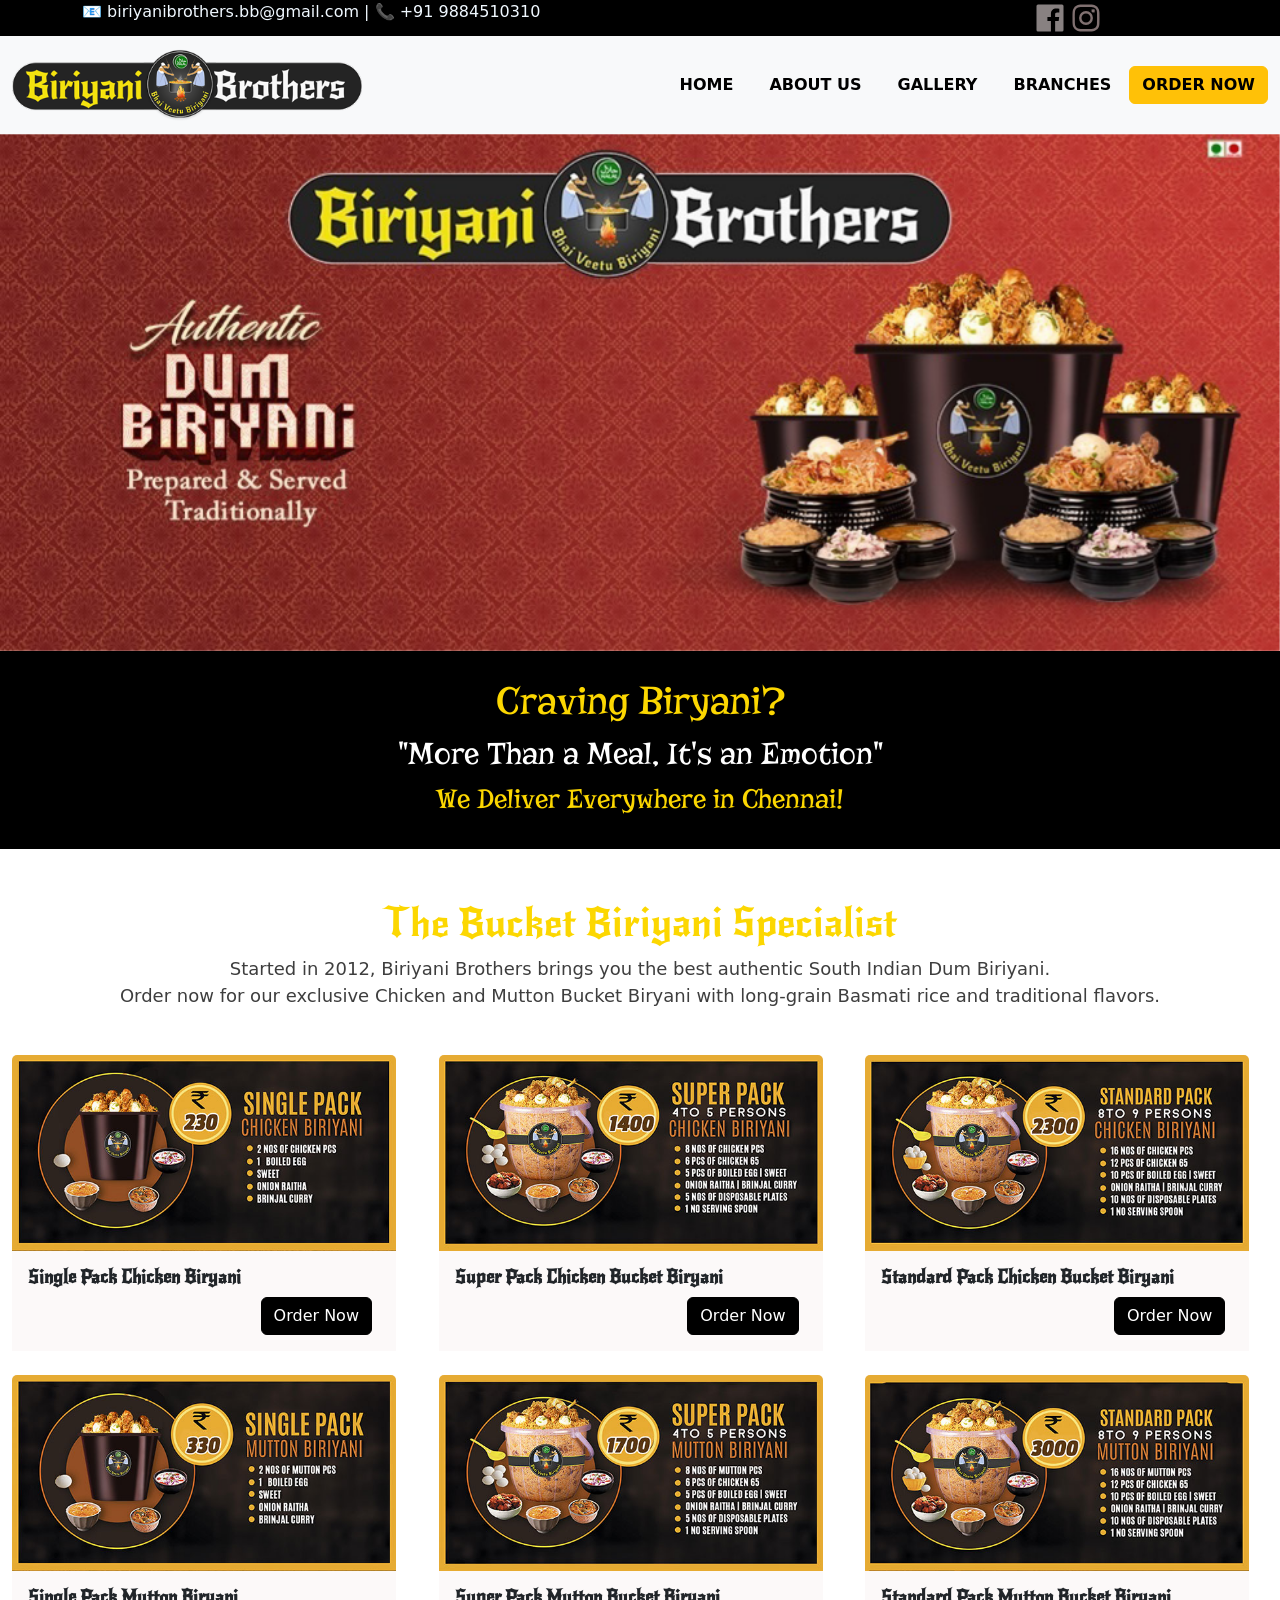
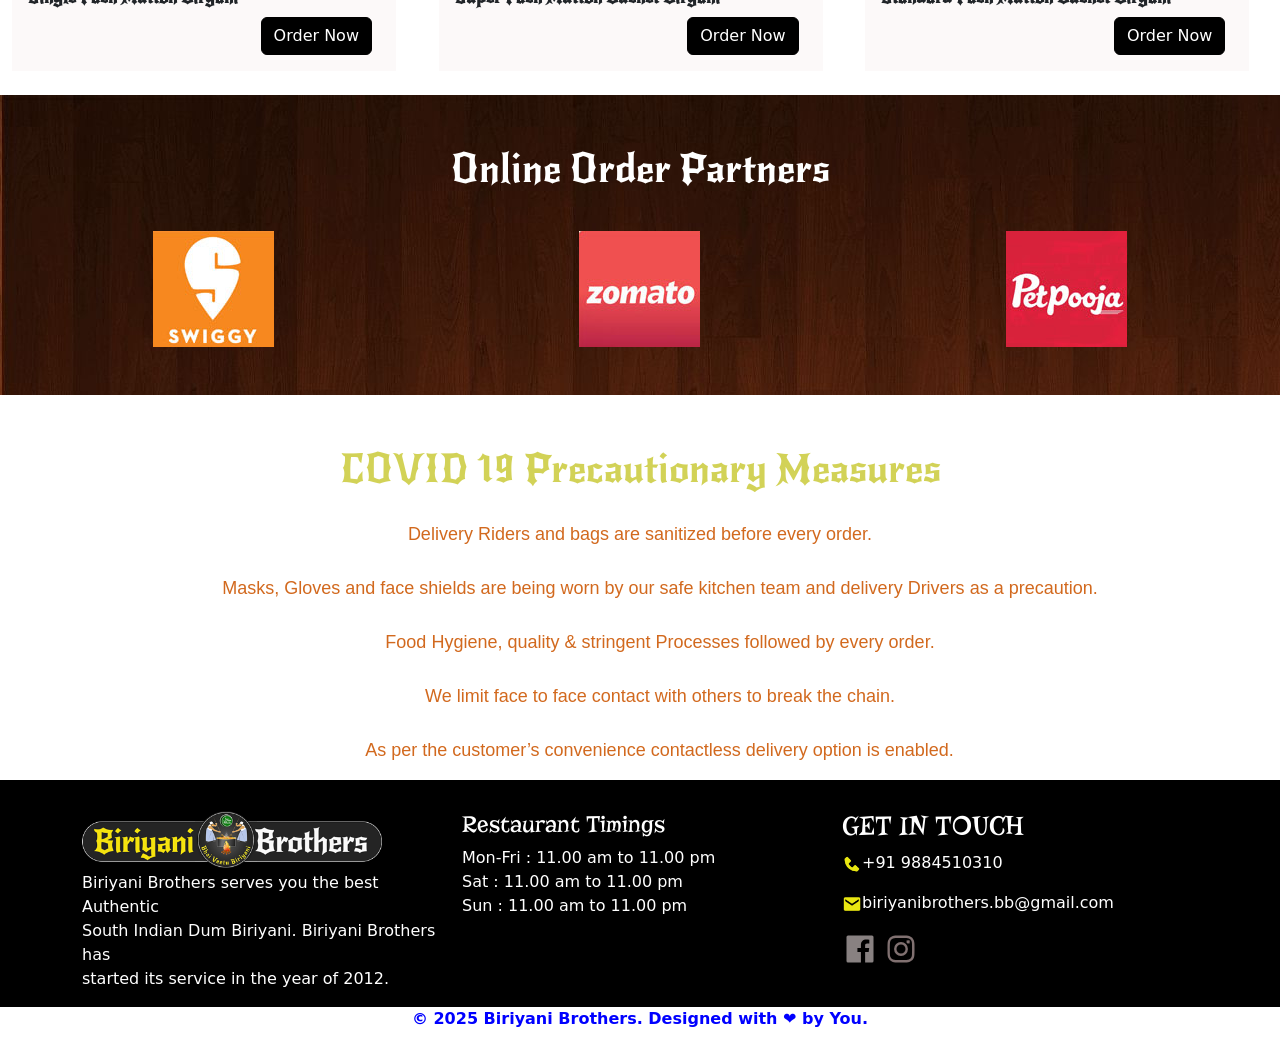
<file: index.html>
<!DOCTYPE html>
<html lang="en">
<head>
    <meta charset="UTF-8">
    <meta name="viewport" content="width=device-width, initial-scale=1.0">
    <title>Biriyani Brothers - The Bucket Biriyani Specialist</title>
    <link rel="stylesheet" href="BB_style.css">
    <link href="https://cdn.jsdelivr.net/npm/bootstrap@5.3.3/dist/css/bootstrap.min.css" rel="stylesheet" integrity="sha384-QWTKZyjpPEjISv5WaRU9OFeRpok6YctnYmDr5pNlyT2bRjXh0JMhjY6hW+ALEwIH" crossorigin="anonymous">
    <script src="https://cdn.jsdelivr.net/npm/bootstrap@5.3.3/dist/js/bootstrap.bundle.min.js" integrity="sha384-YvpcrYf0tY3lHB60NNkmXc5s9fDVZLESaAA55NDzOxhy9GkcIdslK1eN7N6jIeHz" crossorigin="anonymous"></script>
</head>
<body>
    <!-- header -->
    <header>
        <div class="container">
            <div class="row">
                <div class="col-6">📧 biriyanibrothers.bb@gmail.com | 📞 +91 9884510310</div>
               
                <div class="col-4"></div>
                <div class="col-2">
                    <img src="facebook-square-logo-24.png" alt="facebook"><img src="instagram-logo-24.png" alt="insta">  
                </div>
            </div>
        </div>
    </header>
    <!-- navbar -->
    <nav class="navbar navbar-expand-lg bg-body-tertiary">
        <div class="container-fluid">
          <a class="navbar-brand" href="#">
            <img src="logo1.png" alt="logo" width="350px">
          </a>
          <button class="navbar-toggler" type="button" data-bs-toggle="collapse" data-bs-target="#navbarSupportedContent" aria-controls="navbarSupportedContent" aria-expanded="false" aria-label="Toggle navigation">
            <span class="navbar-toggler-icon"></span>
          </button>
          <div class="collapse navbar-collapse" id="navbarSupportedContent">
            <ul class="navbar-nav ms-auto mb-2 mb-lg-0">
                
              <li class="nav-item">
                <a class="nav-link active" aria-current="page" href="#">HOME</a>
              </li>
              <li class="nav-item">
                <a class="nav-link active" aria-current="page" href="#">ABOUT US</a>
              </li>
              <li class="nav-item">
                <a class="nav-link active" aria-current="page" href="#">GALLERY</a>
              </li>
              <li class="nav-item">
                <a class="nav-link active" aria-current="page" href="#">BRANCHES</a>
              </li>
              </ul>
            <!-- <form class="d-flex" role="search"> -->
              <!-- <input class="form-control me-2" type="search" placeholder="warning" aria-label="Search"> -->
              <button class="btn btn-warning" type="button"><b>ORDER NOW</b></button>
            <!-- </form> -->
          </div>
        </div>
      </nav>
      <!-- carousel -->
      <div id="carouselExampleIndicators" class="carousel slide">
        <div class="carousel-inner">
          <div class="carousel-item active">
            <img src="123.jpg" class="d-block w-100" alt="...">
          </div>
        </div>
      </div>
      <div class="container-fluid" id="carousel">
        <div class="row">
            <div class="col-12">  <br> 
                <h1 id="new">Craving Biryani?</h1>
                <h2 id="new">"More Than a Meal, It's an Emotion"</h2>
                <h3 id="new">We Deliver Everywhere in Chennai!</h3>
                <br>
        </div>
        </div>
      </div>
      <div class="container-fluid" id="carousel1">
        <div class="row">
            <div class="col-12">
                <h1>The Bucket Biriyani Specialist</h1>
    <p>Started in 2012, Biriyani Brothers brings you the best authentic South Indian Dum Biriyani.
      <br>
      Order now for our exclusive Chicken and Mutton Bucket Biryani with long-grain Basmati rice and traditional flavors.
    </p>
            </div>
        </div>
      </div>
      <div class="container-fluid">
        <div class="row">
          <div class="col-4">
            <div class="card" style="width: 24rem;">
              <img src="popular-dish-img1.jpg" class="card-img-top" alt="..." id="image">
              <div class="card-body" id="bg">
                <h5 class="card-title" id="title">Single Pack Chicken Biryani</h5>
                <div class="d-grid gap-2 d-md-flex justify-content-md-end">
                  <a href="#" class="btn btn-primary me-md-2" id="order">Order Now</a>
                </div>
              </div>
            </div>
          </div>
          <div class="col-4">
            <div class="card" style="width: 24rem;">
              <img src="popular-dish-img2.jpg" class="card-img-top" alt="..." id="image">
            <div class="card-body" id="bg">
              <h5 class="card-title" id="title">Super Pack Chicken Bucket Biryani</h5>
              <div class="d-grid gap-2 d-md-flex justify-content-md-end">
                <a href="#" class="btn btn-primary me-md-2" id="order">Order Now</a>
              </div>
              </div>
            </div>
          </div>
          <div class="col-4">
            <div class="card" style="width: 24rem;">
              <img src="popular-dish-img3.jpg" class="card-img-top" alt="..." id="image">
              <div class="card-body" id="bg">
                <h5 class="card-title" id="title">Standard Pack Chicken Bucket Biryani</h5>
                <div class="d-grid gap-2 d-md-flex justify-content-md-end">
                <a href="#" class="btn btn-primary me-md-2" id="order">Order Now</a>
                </div>
              </div>
            </div>
          </div>
        </div><br>
        <div class="row">
          <div class="col-4">
            <div class="card" style="width: 24rem;">
              <img src="popular-dish-img4.jpg" class="card-img-top" alt="..."id="image" >
              <div class="card-body" id="bg">
                <h5 class="card-title" id="title">Single Pack Mutton Biryani</h5>
                <div class="d-grid gap-2 d-md-flex justify-content-md-end">
                  <a href="#" class="btn btn-primary me-md-2" id="order">Order Now</a>
              </div>
              </div>
            </div>
          </div>
          <div class="col-4">
            <div class="card" style="width: 24rem;">
              <img src="popular-dish-img5.jpg" class="card-img-top" alt="..." id="image">
              <div class="card-body" id="bg">
                <h5 class="card-title" id="title">Super Pack Mutton Bucket Biryani</h5>
                <div class="d-grid gap-2 d-md-flex justify-content-md-end">
                  <a href="#" class="btn btn-primary me-md-2" id="order">Order Now</a>
                </div>
              </div>
            </div>            
          </div>
          <div class="col-4">
            <div class="card" style="width: 24rem;">
              <img src="popular-dish-img6.jpg" class="card-img-top" alt="..." id="image">
              <div class="card-body" id="bg">
                <h5 class="card-title" id="title">Standard Pack Mutton Bucket Biryani</h5>
                <div class="d-grid gap-2 d-md-flex justify-content-md-end">
                  <a href="#" class="btn btn-primary me-md-2" id="order">Order Now</a>
                </div>
              </div>
            </div>
          </div>
        </div>
      </div><br>
   <!-- food logo    -->
    <div class="container-fluid" id="bgimage">
      <center>
        <div class="row">
          <h1>Online Order Partners</h1>
          <div class="col-4">
              <img src="setp-img1.jpg" id="promoimg">
          </div>
          <div class="col-4">
              <img src="setp-img2.jpg" id="promoimg">
          </div>
          <div class="col-4">
              <img src="setp-img3.jpg" id="promoimg">
          </div>
        </div>
      </center>
    </div>
<!-- content -->
 <div class="container-fluid">
  <center>
  <div class="row">
    <div class="col-12" id="content">
      <h1>COVID 19 Precautionary Measures</h1>
      <pre>Delivery Riders and bags are sanitized before every order.

        Masks, Gloves and face shields are being worn by our safe kitchen team and delivery Drivers as a precaution.
        
        Food Hygiene, quality & stringent Processes followed by every order.
        
        We limit face to face contact with others to break the chain.
        
        As per the customer’s convenience contactless delivery option is enabled.</pre>
    </div>
  </div>
</center>
 </div>
 <footer>
  <div class="container">
    <div class="row" id="space">
      <div class="col-4">
        <img src="logo1.png" alt="" width="300px">
        <p id="foot1">Biriyani Brothers serves you the best Authentic<br> South Indian Dum Biriyani. Biriyani Brothers has<br> started its service in the year of 2012.</p>
      </div>
      <div class="col-4">
        <h4 id="foot1">Restaurant Timings</h4>
        <p id="foot1">Mon-Fri : 11.00 am to 11.00 pm<br>Sat : 11.00 am to 11.00 pm<br>Sun : 11.00 am to 11.00 pm</p>
      </div>
      <div class="col-4">
        <h3 id="foot4">GET IN TOUCH</h3>
        <p id="foot5"><img src="phone-solid-24.png" alt="" width="20px">+91 9884510310</p>
        <p id="foot5"><img src="envelope-solid-24.png" alt="" width="20px">biriyanibrothers.bb@gmail.com</p>
        <span>
          <img src="facebook-square-logo-24.png" alt="" id="log">
          <img src="instagram-logo-24.png" alt="" id="log">
        </span>
      </div>
    </div>
  </div>
 </footer>
 <div class="container-fluid">
  <div class="row">
    <div class="col-12"  id="end">
     
    <center><p><b>© 2025 Biriyani Brothers. Designed with ❤️ by You.</b></p></center>
    </div>
  </div>
 </div>
</body>
</html>
</file>
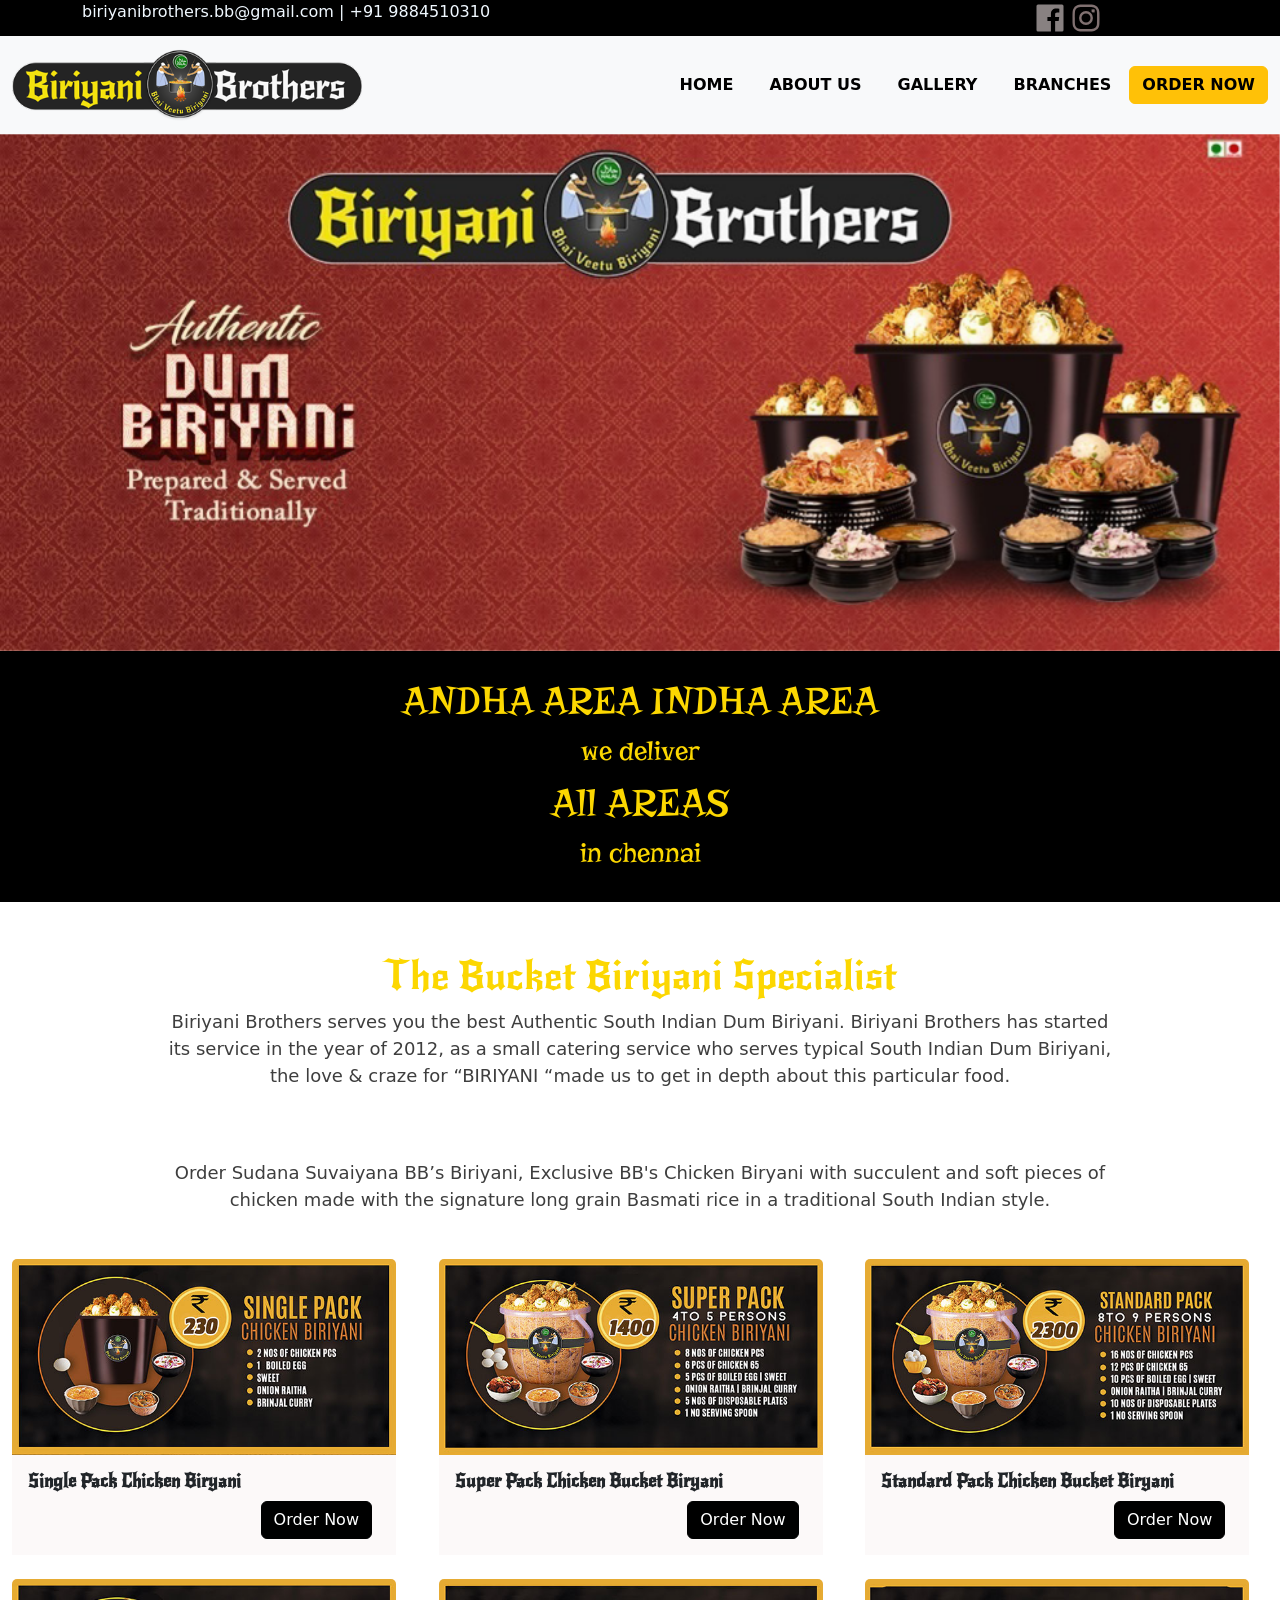
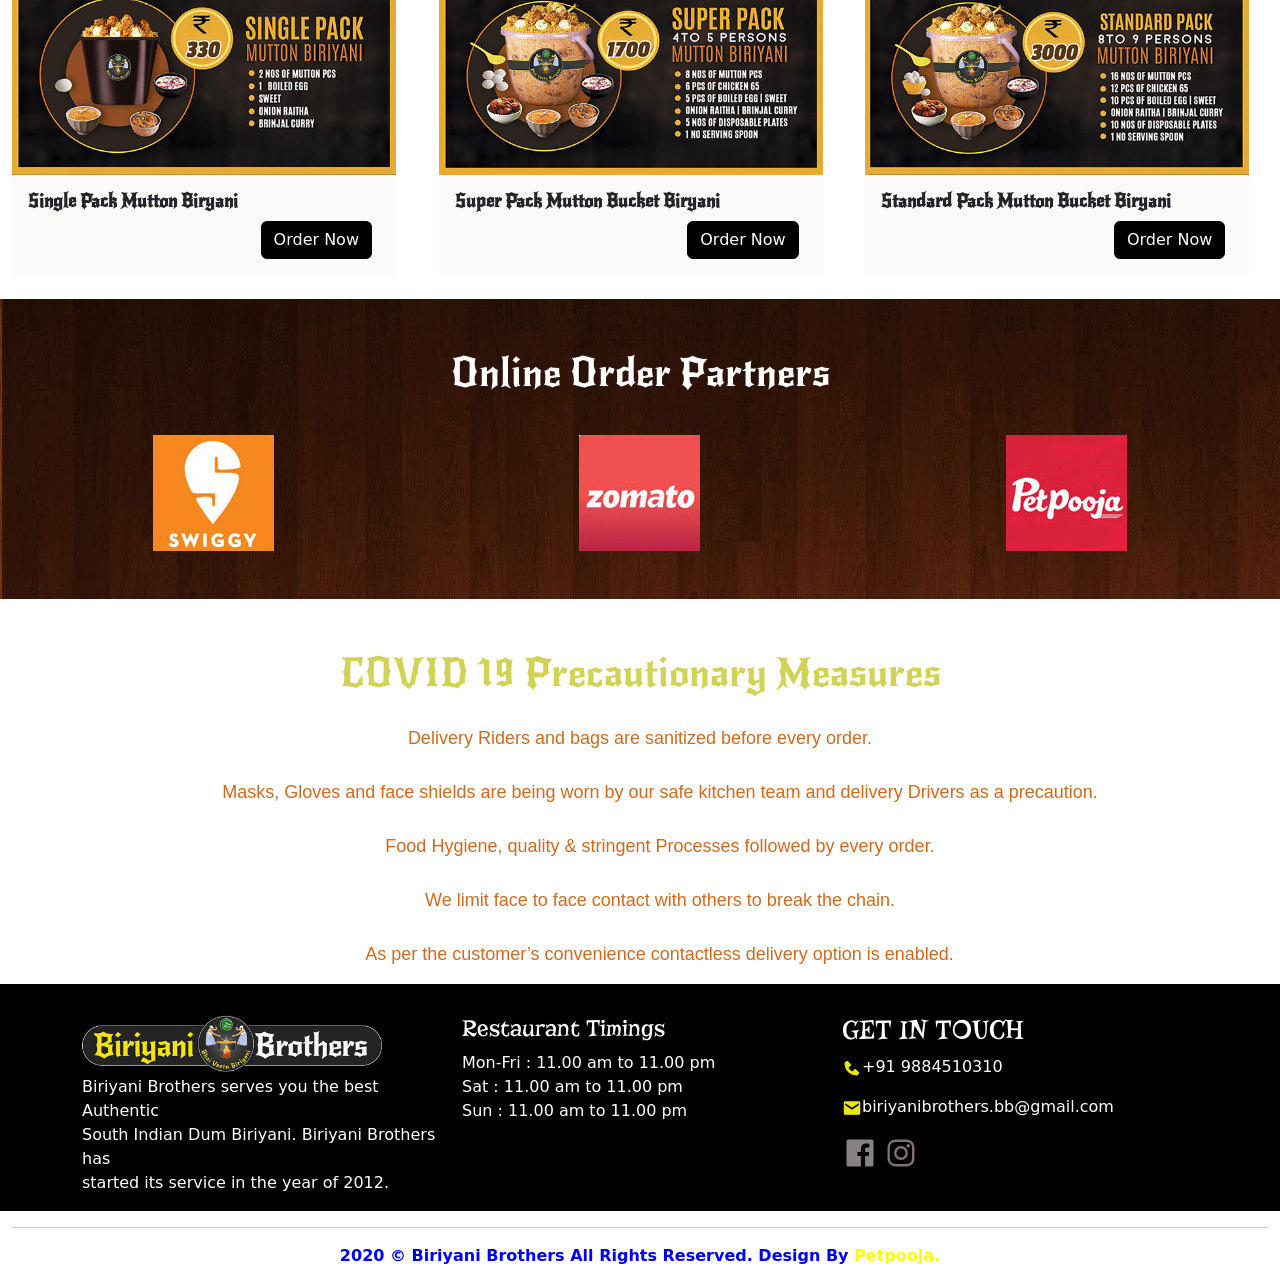
<file: Biriyani.html>
<!DOCTYPE html>
<html lang="en">
<head>
    <meta charset="UTF-8">
    <meta name="viewport" content="width=device-width, initial-scale=1.0">
    <title>Biriyani Brothers - The Bucket Biriyani Specialist</title>
    <link rel="stylesheet" href="BB_style.css">
    <link href="https://cdn.jsdelivr.net/npm/bootstrap@5.3.3/dist/css/bootstrap.min.css" rel="stylesheet" integrity="sha384-QWTKZyjpPEjISv5WaRU9OFeRpok6YctnYmDr5pNlyT2bRjXh0JMhjY6hW+ALEwIH" crossorigin="anonymous">
    <script src="https://cdn.jsdelivr.net/npm/bootstrap@5.3.3/dist/js/bootstrap.bundle.min.js" integrity="sha384-YvpcrYf0tY3lHB60NNkmXc5s9fDVZLESaAA55NDzOxhy9GkcIdslK1eN7N6jIeHz" crossorigin="anonymous"></script>
</head>
<body>
    <!-- header -->
    <header>
        <div class="container">
            <div class="row">
                <div class="col-6">biriyanibrothers.bb@gmail.com  |  +91 9884510310</div>
               
                <div class="col-4"></div>
                <div class="col-2">
                    <img src="facebook-square-logo-24.png" alt="facebook"><img src="instagram-logo-24.png" alt="insta">  
                </div>
            </div>
        </div>
    </header>
    <!-- navbar -->
    <nav class="navbar navbar-expand-lg bg-body-tertiary">
        <div class="container-fluid">
          <a class="navbar-brand" href="#">
            <img src="logo1.png" alt="logo" width="350px">
          </a>
          <button class="navbar-toggler" type="button" data-bs-toggle="collapse" data-bs-target="#navbarSupportedContent" aria-controls="navbarSupportedContent" aria-expanded="false" aria-label="Toggle navigation">
            <span class="navbar-toggler-icon"></span>
          </button>
          <div class="collapse navbar-collapse" id="navbarSupportedContent">
            <ul class="navbar-nav ms-auto mb-2 mb-lg-0">
                
              <li class="nav-item">
                <a class="nav-link active" aria-current="page" href="#">HOME</a>
              </li>
              <li class="nav-item">
                <a class="nav-link active" aria-current="page" href="#">ABOUT US</a>
              </li>
              <li class="nav-item">
                <a class="nav-link active" aria-current="page" href="#">GALLERY</a>
              </li>
              <li class="nav-item">
                <a class="nav-link active" aria-current="page" href="#">BRANCHES</a>
              </li>
              </ul>
            <!-- <form class="d-flex" role="search"> -->
              <!-- <input class="form-control me-2" type="search" placeholder="warning" aria-label="Search"> -->
              <button class="btn btn-warning" type="button"><b>ORDER NOW</b></button>
            <!-- </form> -->
          </div>
        </div>
      </nav>
      <!-- carousel -->
      <div id="carouselExampleIndicators" class="carousel slide">
        <div class="carousel-inner">
          <div class="carousel-item active">
            <img src="123.jpg" class="d-block w-100" alt="...">
          </div>
        </div>
      </div>
      <div class="container-fluid" id="carousel">
        <div class="row">
            <div class="col-12">  <br> 
                <h1 id="new">ANDHA AREA INDHA AREA</h1>
                <h3 id="new">we deliver</h3>
                <h1 id="new">All AREAS</h1>
                <h3 id="new">in chennai</h3>
                <br>
        </div>
        </div>
      </div>
      <div class="container-fluid" id="carousel1">
        <div class="row">
            <div class="col-12">
                <h1>The Bucket Biriyani Specialist</h1>
                <p>Biriyani Brothers serves you the best Authentic South Indian Dum Biriyani. Biriyani Brothers has started<br> its service in the year of 2012, as a small catering service who serves typical South Indian Dum Biriyani,<br> the love & craze for “BIRIYANI “made us to get in depth about this particular food.</p><br>

                   <p>Order Sudana Suvaiyana BB’s Biriyani, Exclusive BB's Chicken Biryani with succulent and soft pieces of<br> chicken made with the signature long grain Basmati rice in a traditional South Indian style.</p>
            </div>
        </div>
      </div>
      <div class="container-fluid">
        <div class="row">
          <div class="col-4">
            <div class="card" style="width: 24rem;">
              <img src="popular-dish-img1.jpg" class="card-img-top" alt="..." id="image">
              <div class="card-body" id="bg">
                <h5 class="card-title" id="title">Single Pack Chicken Biryani</h5>
                <div class="d-grid gap-2 d-md-flex justify-content-md-end">
                  <a href="#" class="btn btn-primary me-md-2" id="order">Order Now</a>
                </div>
              </div>
            </div>
          </div>
          <div class="col-4">
            <div class="card" style="width: 24rem;">
              <img src="popular-dish-img2.jpg" class="card-img-top" alt="..." id="image">
            <div class="card-body" id="bg">
              <h5 class="card-title" id="title">Super Pack Chicken Bucket Biryani</h5>
              <div class="d-grid gap-2 d-md-flex justify-content-md-end">
                <a href="#" class="btn btn-primary me-md-2" id="order">Order Now</a>
              </div>
              </div>
            </div>
          </div>
          <div class="col-4">
            <div class="card" style="width: 24rem;">
              <img src="popular-dish-img3.jpg" class="card-img-top" alt="..." id="image">
              <div class="card-body" id="bg">
                <h5 class="card-title" id="title">Standard Pack Chicken Bucket Biryani</h5>
                <div class="d-grid gap-2 d-md-flex justify-content-md-end">
                <a href="#" class="btn btn-primary me-md-2" id="order">Order Now</a>
                </div>
              </div>
            </div>
          </div>
        </div><br>
        <div class="row">
          <div class="col-4">
            <div class="card" style="width: 24rem;">
              <img src="popular-dish-img4.jpg" class="card-img-top" alt="..."id="image" >
              <div class="card-body" id="bg">
                <h5 class="card-title" id="title">Single Pack Mutton Biryani</h5>
                <div class="d-grid gap-2 d-md-flex justify-content-md-end">
                  <a href="#" class="btn btn-primary me-md-2" id="order">Order Now</a>
              </div>
              </div>
            </div>
          </div>
          <div class="col-4">
            <div class="card" style="width: 24rem;">
              <img src="popular-dish-img5.jpg" class="card-img-top" alt="..." id="image">
              <div class="card-body" id="bg">
                <h5 class="card-title" id="title">Super Pack Mutton Bucket Biryani</h5>
                <div class="d-grid gap-2 d-md-flex justify-content-md-end">
                  <a href="#" class="btn btn-primary me-md-2" id="order">Order Now</a>
                </div>
              </div>
            </div>            
          </div>
          <div class="col-4">
            <div class="card" style="width: 24rem;">
              <img src="popular-dish-img6.jpg" class="card-img-top" alt="..." id="image">
              <div class="card-body" id="bg">
                <h5 class="card-title" id="title">Standard Pack Mutton Bucket Biryani</h5>
                <div class="d-grid gap-2 d-md-flex justify-content-md-end">
                  <a href="#" class="btn btn-primary me-md-2" id="order">Order Now</a>
                </div>
              </div>
            </div>
          </div>
        </div>
      </div><br>
   <!-- food logo    -->
    <div class="container-fluid" id="bgimage">
      <center>
        <div class="row">
          <h1>Online Order Partners</h1>
          <div class="col-4">
              <img src="setp-img1.jpg" id="promoimg">
          </div>
          <div class="col-4">
              <img src="setp-img2.jpg" id="promoimg">
          </div>
          <div class="col-4">
              <img src="setp-img3.jpg" id="promoimg">
          </div>
        </div>
      </center>
    </div>
<!-- content -->
 <div class="container-fluid">
  <center>
  <div class="row">
    <div class="col-12" id="content">
      <h1>COVID 19 Precautionary Measures</h1>
      <pre>Delivery Riders and bags are sanitized before every order.

        Masks, Gloves and face shields are being worn by our safe kitchen team and delivery Drivers as a precaution.
        
        Food Hygiene, quality & stringent Processes followed by every order.
        
        We limit face to face contact with others to break the chain.
        
        As per the customer’s convenience contactless delivery option is enabled.</pre>
    </div>
  </div>
</center>
 </div>
 <footer>
  <div class="container">
    <div class="row" id="space">
      <div class="col-4">
        <img src="logo1.png" alt="" width="300px">
        <p id="foot1">Biriyani Brothers serves you the best Authentic<br> South Indian Dum Biriyani. Biriyani Brothers has<br> started its service in the year of 2012.</p>
      </div>
      <div class="col-4">
        <h4 id="foot1">Restaurant Timings</h4>
        <p id="foot1">Mon-Fri : 11.00 am to 11.00 pm<br>Sat : 11.00 am to 11.00 pm<br>Sun : 11.00 am to 11.00 pm</p>
      </div>
      <div class="col-4">
        <h3 id="foot4">GET IN TOUCH</h3>
        <p id="foot5"><img src="phone-solid-24.png" alt="" width="20px">+91 9884510310</p>
        <p id="foot5"><img src="envelope-solid-24.png" alt="" width="20px">biriyanibrothers.bb@gmail.com</p>
        <span>
          <img src="facebook-square-logo-24.png" alt="" id="log">
          <img src="instagram-logo-24.png" alt="" id="log">
        </span>
      </div>
    </div>
  </div>
 </footer>
 <div class="container-fluid">
  <div class="row">
    <div class="col-12"  id="end">
      <hr>
    <center><p><b>2020 © Biriyani Brothers All Rights Reserved. Design By <a href="#" id="link">Petpooja.</a></b></p></center>
    </div>
  </div>
 </div>
</body>
</html>
</file>
<file: BB_style.css>
@import url('https://fonts.googleapis.com/css2?family=New+Rocker&family=Risque&display=swap');
header{
    background-color: black;
    color:aliceblue;
}
.nav-item{
    font-weight: 700; 
    padding: 10px;
    color:#fcd701;
}

.btn.btn-warning:hover{
    color:white;
}
#carousel{
    background-color: black;
}
h1#new , h2#new, h3#new{
    font-family: 'Risque', cursive;
    text-align: center;
    color:#fcd701; 
    padding-top: 2px;
}
h2#new{
    color:white; 
}
#carousel1 h1{
    font-family: "New Rocker", serif;
    color:#fcd701;
    text-align: center; 
    font-weight: 700px; 

}
#carousel1 p{
    text-align: center;
    color:#3e3e3e;
    font-size: large;
    padding-bottom: 30px;
}
#order{
    background-color: black;
    color:white;
    border-color: black;
}
#order:hover{
    background-color: rgb(240, 240, 18);
    border-color:red;
}
h5#title{
    font-size: 18px;
    font-family:"New Rocker", serif;
    font-weight: 600;
    font: bold;
}
#bg{
    background-color: rgba(244, 234, 234, 0.311);
}
div.card{
    border: none;
}

#image {
    transition: transform 0.3s ease-in;
}

#image:hover {
    transform: scale(1.1) rotate(1deg); /* Zoom in and rotate 10 degrees */
}
#bgimage{
    background-image: url(parallax1.jpg);
    height: 300px;
}
img#promoimg{
    padding-top: 30px;
}
.row h1{
    color:white;
    font-family:"New Rocker", serif;
    padding-top: 50px;
}
#content h1{
color:rgba(190, 190, 14, 0.698)
}
#content pre{
    font-family:Arial, Helvetica, sans-serif;
    font-size: large;
    padding-top: 20px;
    color:chocolate;
}
footer{
    background-color: black;
}
#foot1 {
    color:white;
}
h4#foot1{
    font-family: 'Risque', cursive;
}
h3#foot4{
    color:white;
    font-family: 'Risque', cursive;
}
p#foot5{
    color:white;
}
#space{
    padding-top: 30px;
}
#log:hover{
background-color: #fcd701;
}
#end{
    color:blue;
    background-color: white;
    
}
#link{
    text-decoration: none;
    color:yellow;
}
</file>
